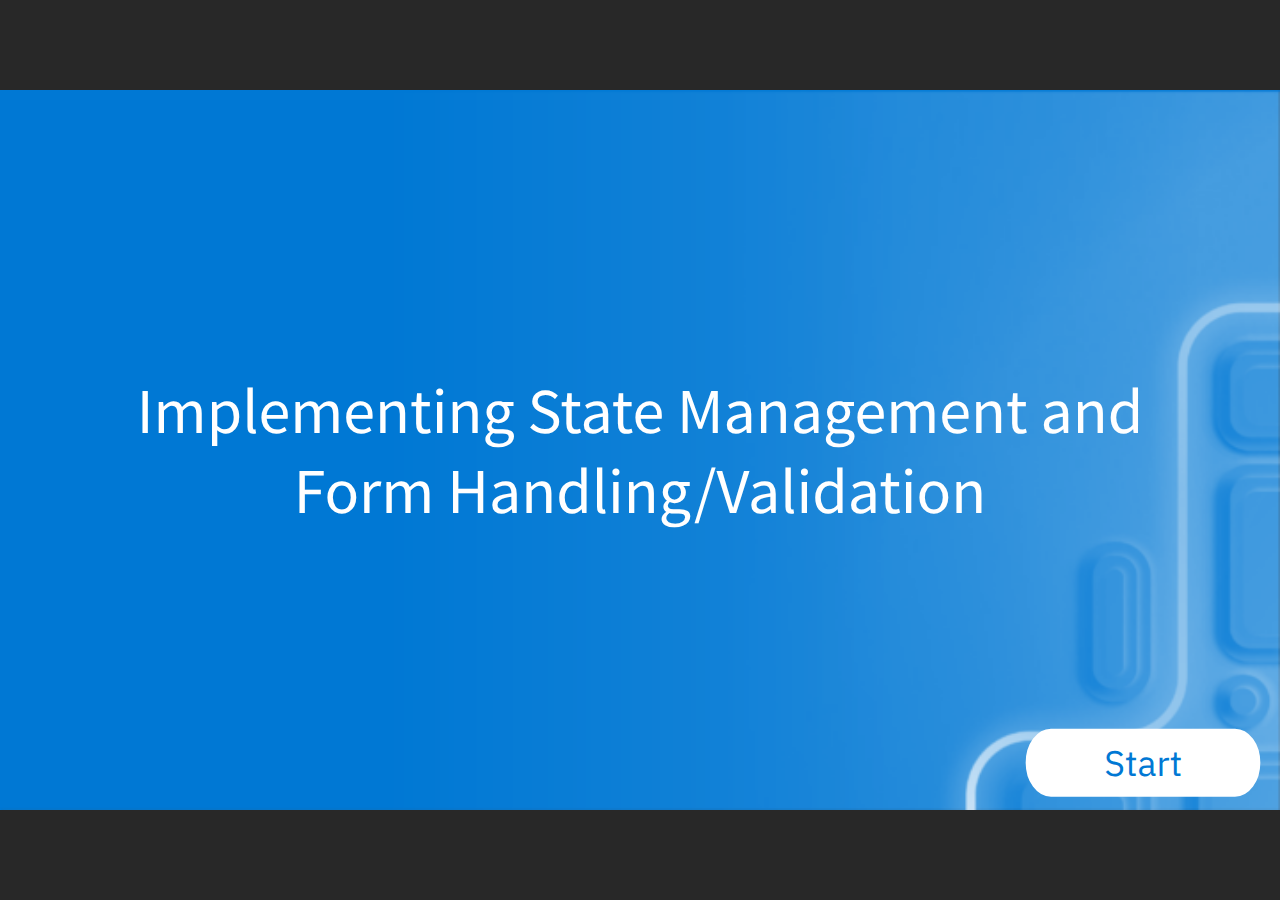
<file: index.html>
﻿<!doctype html>
<html lang="en-US">
<head>
  <meta charset="utf-8">
  <!-- Created using Storyline 360 x64 - http://www.articulate.com  -->
  <!-- version: 3.95.33670.0 -->
  <title>Implementing State Management etc.</title>
  <meta http-equiv="x-ua-compatible" content="IE=edge"/>
  <meta name="viewport" content="width=device-width,initial-scale=1,user-scalable=no,shrink-to-fit=no,minimal-ui"/>
  <meta name="apple-mobile-web-app-capable" content="yes"/>
  <style>
    html, body { height: 100%; padding: 0; margin: 0 }
    #app { height: 100%; width: 100%; }
  </style>

  <script>
    window.DS = {};
    window.globals = {
      DATA_PATH_BASE: '',
      HAS_FRAME: true,
      HAS_SLIDE: true,

      lmsPresent: false,
      tinCanPresent: false,
      cmi5Present: false,
      aoSupport: false,
      scale: 'noscale',
      captureRc: false,
      browserSize: 'optimal',
      bgColor: '#282828',
      features: 'DropInAcc,DropInBase,DropInCore,DropInInteractions,DropInMisc,DropInVectors,DropInVideo,LayerPresentAsDialog,MultipleQuizTracking,UpdatedThemeEditor',
      themeName: 'unified',
      preloaderColor: '#FFFFFF',
      suppressAnalytics: false,
      productChannel: 'stable',
      publishSource: 'storyline',
      aid: 'aid|ec1426b3-023f-4ed3-86a6-291b0afe7aa1',
      cid: 'f521e313-624e-496b-87a6-c49cd3f08695',
      playerVersion: '3.95.33670.0',
      publishTimestamp: '2025-01-08T19:35:07.4434983Z',
      maxIosVideoElements: 10,
      connectionSettings: { message: 'You%20are%20offline.%20Trying%20to%20reconnect...', useDarkTheme: false, mode: 'disabled' },
      hasFeature: function(feature) {
        return this.features.split(',').includes(feature);
      },
      
      parseParams: function(qs) {
        if (window.globals.parsedParams != null) {
          return window.globals.parsedParams;
        }
        qs = (qs || window.location.search.substr(1)).split('+').join(' ');
        var params = {},
            tokens,
            re = /[?&]?([^=]+)=([^&]*)/g;

        while (tokens = re.exec(qs)) {
          params[decodeURIComponent(tokens[1]).trim()] =
            decodeURIComponent(tokens[2]).trim();
        }
        window.globals.parsedParams = params;
        return params;
      }

    };
  </script>
  <script>
    var isIe11 = ('ActiveXObject' in window || window.MSBlobBuilder != null)
      && window.msCrypto != null && !window.ActiveXObject;
    if (isIe11) {
      window.globals.unsupportedBrowser = true;
      document.write(atob('[base64]'));
    }
  </script>

  <script>
    if (window.globals.hasFeature('MultiLanguageSinglePackageSupport')) {
      
      
    }
  </script>

  
  <script>window.THREE = { };</script>
  
</head>
<body style="background: #282828" class="cs-HTML theme-unified">
  <!-- 360 -->
  <script>!function(){var e,i=/iPhone/i,o=/iPod/i,n=/iPad/i,t=/\biOS-universal(?:.+)Mac\b/i,r=/\bAndroid(?:.+)Mobile\b/i,a=/Android/i,d=/(?:SD4930UR|\bSilk(?:.+)Mobile\b)/i,p=/Silk/i,l=/Windows Phone/i,u=/\bWindows(?:.+)ARM\b/i,b=/BlackBerry/i,s=/BB10/i,c=/Opera Mini/i,f=/\b(CriOS|Chrome)(?:.+)Mobile/i,h=/Mobile(?:.+)Firefox\b/i,v=function(e){return void 0!==e&&"MacIntel"===e.platform&&"number"==typeof e.maxTouchPoints&&e.maxTouchPoints>1&&"undefined"==typeof MSStream};e=function(e){var m={userAgent:"",platform:"",maxTouchPoints:0};e||"undefined"==typeof navigator?"string"==typeof e?m.userAgent=e:e&&e.userAgent&&(m={userAgent:e.userAgent,platform:e.platform,maxTouchPoints:e.maxTouchPoints||0}):m={userAgent:navigator.userAgent,platform:navigator.platform,maxTouchPoints:navigator.maxTouchPoints||0};var g=m.userAgent,y=g.split("[FBAN");void 0!==y[1]&&(g=y[0]),void 0!==(y=g.split("Twitter"))[1]&&(g=y[0]);var A=function(e){return function(i){return i.test(e)}}(g),w={apple:{phone:A(i)&&!A(l),ipod:A(o),tablet:!A(i)&&(A(n)||v(m))&&!A(l),universal:A(t),device:(A(i)||A(o)||A(n)||A(t)||v(m))&&!A(l)},amazon:{phone:A(d),tablet:!A(d)&&A(p),device:A(d)||A(p)},android:{phone:!A(l)&&A(d)||!A(l)&&A(r),tablet:!A(l)&&!A(d)&&!A(r)&&(A(p)||A(a)),device:!A(l)&&(A(d)||A(p)||A(r)||A(a))||A(/\bokhttp\b/i)},windows:{phone:A(l),tablet:A(u),device:A(l)||A(u)},other:{blackberry:A(b),blackberry10:A(s),opera:A(c),firefox:A(h),chrome:A(f),device:A(b)||A(s)||A(c)||A(h)||A(f)},any:!1,phone:!1,tablet:!1};return w.any=w.apple.device||w.android.device||w.windows.device||w.other.device,w.phone=w.apple.phone||w.android.phone||w.windows.phone,w.tablet=w.apple.tablet||w.android.tablet||w.windows.tablet,w}(),"object"==typeof exports&&"undefined"!=typeof module?module.exports=e:"function"==typeof define&&define.amd?define((function(){return e})):this.isMobile=e}();
    window.isMobile.apple.tablet = window.isMobile.apple.tablet ||
      (navigator.platform === 'MacIntel' && navigator.maxTouchPoints > 1);
    window.isMobile.apple.device = window.isMobile.apple.device || window.isMobile.apple.tablet;
    window.isMobile.tablet = window.isMobile.tablet || window.isMobile.apple.tablet;
    window.isMobile.any = window.isMobile.any || window.isMobile.apple.tablet;
  </script>

  <div id="focus-sink" tabindex="-1"></div>

  <div id="preso"></div>
  <script>
    (function() {

      var classTypes = [ 'desktop', 'mobile', 'phone', 'tablet' ];

      var addDeviceClasses = function(prefix, testObj) {
        var curr, i;
        for (i = 0; i < classTypes.length; i++) {
          curr = classTypes[i];
          if (testObj[curr]) {
            document.body.classList.add(prefix + curr);
          }
        }
      };

      var params = window.globals.parseParams(),
          isDevicePreview = params.devicepreview === '1',
          isPhoneOverride = params.deviceType === 'phone' || (isDevicePreview && params.phone == '1'),
          isTabletOverride = (params.deviceType === 'tablet' || isDevicePreview) && !isPhoneOverride,
          isMobileOverride = isPhoneOverride || isTabletOverride;

      var deviceView = {
        desktop: !window.isMobile.any && !isMobileOverride,
        mobile: window.isMobile.any || isMobileOverride,
        phone: isPhoneOverride || (window.isMobile.phone && !isTabletOverride),
        tablet: isTabletOverride || window.isMobile.tablet
      };

      window.globals.deviceView = deviceView;
      window.isMobile.desktop = !window.isMobile.any;
      window.isMobile.mobile = window.isMobile.any;

      addDeviceClasses('view-', deviceView);

    })();
  </script>
  
  <script src='story_content/triggers.js' type=text/javascript></script>
<script src='story_content/user.js' type=text/javascript></script>
  <div class="slide-loader"></div>

  <script>
    var doc = document, loader = doc.body.querySelector('.slide-loader'); [ 1, 2, 3 ].forEach(function(n) { var d = doc.createElement('div'); d.style.backgroundColor = window.globals.preloaderColor; d.classList.add('mobile-loader-dot'); d.classList.add('dot' + n); loader.appendChild(d); });
  </script>

  <div class="mobile-load-title-overlay" style="display: none">
    <div class="mobile-load-title">Implementing State Management etc.</div>
  </div>

  <div class="mobile-chrome-warning"></div>

  
<style>
  .warn-connection-dialog {
    display: none;
    background: transparent;
    pointer-events: all;
    position: fixed;
    left: 0;
    top: 0;
    width: 100%;
    height: 100%;
    z-index: 999;
  }

  .warn-connection-content {
    pointer-events: all;
    border-radius: 4px;
    background: white;
    border: 1px solid #E7E7E7;
    color: #333333;
    box-shadow: 0 2px 4px rgba(0, 0, 0, 0.25);
    transition: all 150ms ease-out;
    position: absolute;
    white-space: nowrap;
  }

  .view-phone.is-landscape .warn-connection-content {
    left: 23px;
    bottom: 23px;
  }

  .view-tablet.is-landscape .warn-connection-content {
    left: 50%;
    top: 20px;
    transform: translateX(-50%);
  }

  .view-mobile.is-portrait .warn-connection-content {
    transform: translate(-50%, calc(-100% - 15px));
  }

  .warn-connection-content p {
    display: inline-block;
    margin: 0 8px 0 0;
    line-height: 33px;
    font-size: 11px;
  }

  .warn-connection-content svg {
    position: relative;
    vertical-align: middle;
    margin: 0 2px 2px 8px;
  }

  .view-desktop .warn-connection-content {
    left: 1.5em;
    bottom: 1.5em;
  }

  .view-desktop .warn-connection-content p {
    font-size: 1.1em;
  }

  .is-offline .warn-connection-dialog {
    display: block;
  }

  .is-offline .cs-panel * {
    pointer-events: none !important;
  }

  .is-offline .cs-panel {
    pointer-events: all !important;
  }

  .is-offline #nav-controls * {
    pointer-events: none !important;
  }

  .is-offline #nav-controls {
    pointer-events: all !important;
  }
</style>

<div class="warn-connection-dialog" role="alertdialog" aria-modal="true" tabindex="0" aria-labelledby="warn-connection-message">
  <div class="warn-connection-content">
    <svg width="17" height="15" viewBox="0 0 17 15" xmlns="http://www.w3.org/2000/svg">
      <path fill="#8F0000" stroke="white" d="M16.07,12.98 L15.88,12.23 L9.51,1.21 C8.97,0.26,7.6,0.26,7.06,1.21 L0.69,12.23 C0.15,13.16,0.81,14.36,1.91,14.36 H14.65 C15.47,14.36,16.05,13.7,16.07,12.98 Z"/>
      <path fill="white" stroke="white" d="M8.58,5.5 C8.35,5.28,8.5,5.35,8.21,5.32 C8.09,5.35,7.97,5.49,7.96,5.67 C7.97,5.79,7.98,5.92,7.98,6.04 L7.98,6.04 C7.99,6.17,8,6.31,8.01,6.43 L8.01,6.44 C8.03,6.92,8.06,7.41,8.09,7.9 L8.09,7.9 C8.12,8.39,8.14,8.88,8.17,9.37 C8.17,9.39,8.18,9.42,8.2,9.44 C8.23,9.46,8.25,9.47,8.28,9.47 C8.31,9.47,8.34,9.46,8.35,9.44 C8.37,9.43,8.38,9.4,8.39,9.35 L8.39,9.34 C8.39,9.24,8.4,9.15,8.4,9.05 L8.4,9.05 C8.41,8.96,8.41,8.86,8.42,8.75 C8.43,8.44,8.45,8.12,8.47,7.81 L8.47,7.81 C8.49,7.49,8.51,7.18,8.53,6.87 C8.55,6.46,8.56,6.05,8.59,5.64 L8.6,5.62 C8.6,5.57,8.59,5.53,8.58,5.5 L8.21,5.32 Z"/>
      <circle fill="white" stroke="white" cx="8.3" cy="11.35" r="0.3"/>
    </svg>
    <p id="warn-connection-message">You are offline. Trying to reconnect...</p>
  </div>
</div>

<script>
  (function() {
    window.DS.connection = {
      warningShown: false,
      assets: {},
      loadingAssetGroup: false,
      retryDelay: 500
    };

    var connectionSettings = window.globals.connectionSettings || {};

    var useConnectionMessages = window.AbortController != null &&
      window.location.protocol != 'file:' &&
      connectionSettings.mode === 'normal';

    window.DS.connection.useConnectionMessages = useConnectionMessages;

    var assetCount = 0;
    var checkLoadedId;


    if (useConnectionMessages && connectionSettings != null) {
      var contentEl = document.querySelector('.warn-connection-content');
      var messageEl = contentEl.querySelector('p');

      if (connectionSettings.useDarkTheme) {
        contentEl.style.borderColor = '#BABBBA';
        contentEl.style.backgroundColor = '#282828';
        contentEl.style.color = '#FFFFFF';
      }

      if (connectionSettings.message != null) {
        messageEl.textContent = window.decodeURIComponent(connectionSettings.message);
      }
    }

    function checkAssetsReady() {
      for (var i in DS.connection.assets) {
        if (!DS.connection.assets[i].success) {
          return false;
        }
      }
      return true;
    }

    function stopAssetGroup() {
      if (!useConnectionMessages) { return; }

      assetCount = 0;

      DS.connection.oldAssetGroup = DS.connection.assets;
      DS.connection.assets = {};
      DS.connection.loadingAssetGroup = false;
      clearInterval(checkLoadedId);
    }

    function startAssetGroup() {
      if (!useConnectionMessages) { return; }
      var ticks = 0;
      clearInterval(checkLoadedId);
      checkLoadedId = setInterval(function() {
        var loaded = 0;
        if (assetCount === 0 && loaded === 0) {
          clearInterval(checkLoadedId);
          return;
        }

        for (var i in DS.connection.assets) {
          if (DS.connection.assets[i].success) {
            loaded++;
          }
        }

        if (assetCount === loaded && checkAssetsReady()) {
          for (var i in DS.connection.assets) {
            if (DS.connection.assets[i].action) {
              DS.connection.assets[i].action();
            }
          }
          hideWarning();
          stopAssetGroup();
        }
      }, 100)
    }

    function requiredAsset(url, action, retry, type) {
      if (!useConnectionMessages) { return; }
      if (DS.connection.assets[url]) { return; }

      DS.connection.assets[url] = {
        success: false, action: action, retry: retry, type: type
      };
      assetCount = Object.keys(DS.connection.assets).length;
      if (!DS.connection.loadingAssetGroup) {
        startAssetGroup();
      }
      DS.connection.loadingAssetGroup = true;
    }

    function assetLoaded(url) {
      if (!useConnectionMessages) { return; }
      if (DS.connection.assets[url]) {
        DS.connection.assets[url].success = true;
      }
    }

    function assetFailed(url) {
      if (!useConnectionMessages) { return; }
      if (!DS.connection.assets[url]) {
        if (/\.js$/.test(url) && url.indexOf('transcripts') === -1) {
          setTimeout(function() {
            if (DS.connection.lastSlideLoaded != null) {
              DS.connection.lastSlideLoaded();
            }
          }, DS.connection.retryDelay);
        }
        return;
      }
      if (!DS.connection.warningShown) { showWarning(); }
      if (DS.connection.assets[url].retry) {
        setTimeout(function() {
          if (!DS.connection.assets[url].success) {
            DS.connection.assets[url].retry()
          }
        }, DS.connection.retryDelay);
      }
    }

    function hideWarning() {
      document.body.classList.remove('is-offline');
      DS.connection.warningShown = false;
      enableKeys();
    }
    DS.connection.hideWarning = hideWarning

    function showWarning(btn) {
      document.body.classList.add('is-offline')
      DS.connection.warningShown = true;
      updateWarningPosition();
      disableKeys();
    }

    function updateWarningPosition() {
      if (!DS.connection.warningShown) {
        return;
      }

      var isPortrait = document.body.classList.contains('is-portrait');
      var isMobile = document.body.classList.contains('view-mobile');
      var warningEl = document.querySelector('.warn-connection-content');

      if (isPortrait && isMobile) {
        var slide = document.querySelector('.primary-slide');
        var slideRect = slide != null
          ? slide.getBoundingClientRect()
          : { top: window.innerHeight, left: 0, width: window.innerWidth };

        warningEl.style.top = `${slideRect.top}px`
        warningEl.style.left = `${slideRect.left + slideRect.width / 2}px`
      } else {
        warningEl.style.top = null;
        warningEl.style.left = null;
      }

      window.requestAnimationFrame(updateWarningPosition);
    }

    function onDisableKeyDown(e) {
      e.preventDefault();
      e.stopImmediatePropagation();
    }

    function onDisableKeyUp(e) {
      e.preventDefault();
      e.stopImmediatePropagation();
    }

    var accStyle = document.createElement('style');
    var warnDialogEl = document.querySelector('.warn-connection-dialog');

    function disableKeys() {
      if (DS.views && DS.views.nsStack && DS.views.nsStack.length === 1) {
        DS.views.nsStack[0].tabReachable = false
        DS.views.nsStack[0].updateTabIndex(true, true);
      }

      accStyle.innerHTML = '.acc-shadow-dom { display: none; }';
      document.body.appendChild(accStyle);

      warnDialogEl.parentNode.append(warnDialogEl);
      warnDialogEl.focus();
    }

    function enableKeys() {
      accStyle.remove();
      if (DS.views && DS.views.nsStack && DS.views.nsStack.length === 1 && DS.views.nsStack[0].name === '_frame') {
        DS.views.nsStack[0].tabReachable = true;
        DS.views.nsStack[0].updateTabIndex();
      }
    }

    // these will all be noops if the feature flag isn't set in
    // the data and `window.globals.features`
    DS.connection.requiredAsset = requiredAsset;
    DS.connection.assetLoaded = assetLoaded;
    DS.connection.assetFailed = assetFailed;
    DS.connection.stopAssetGroup = stopAssetGroup;
    DS.connection.startAssetGroup = startAssetGroup;
  })();
</script>


  <script>
    
    if (window.autoSpider && window.vInterfaceObject) {
      document.querySelector('.mobile-load-title-overlay').style.display = 'none';
    }
  </script>

  

  <link rel="stylesheet" href="html5/data/css/output.min.css" data-noprefix/>
</body>
<script src="html5/lib/scripts/bootstrapper.min.js"></script>
</html>
</file>
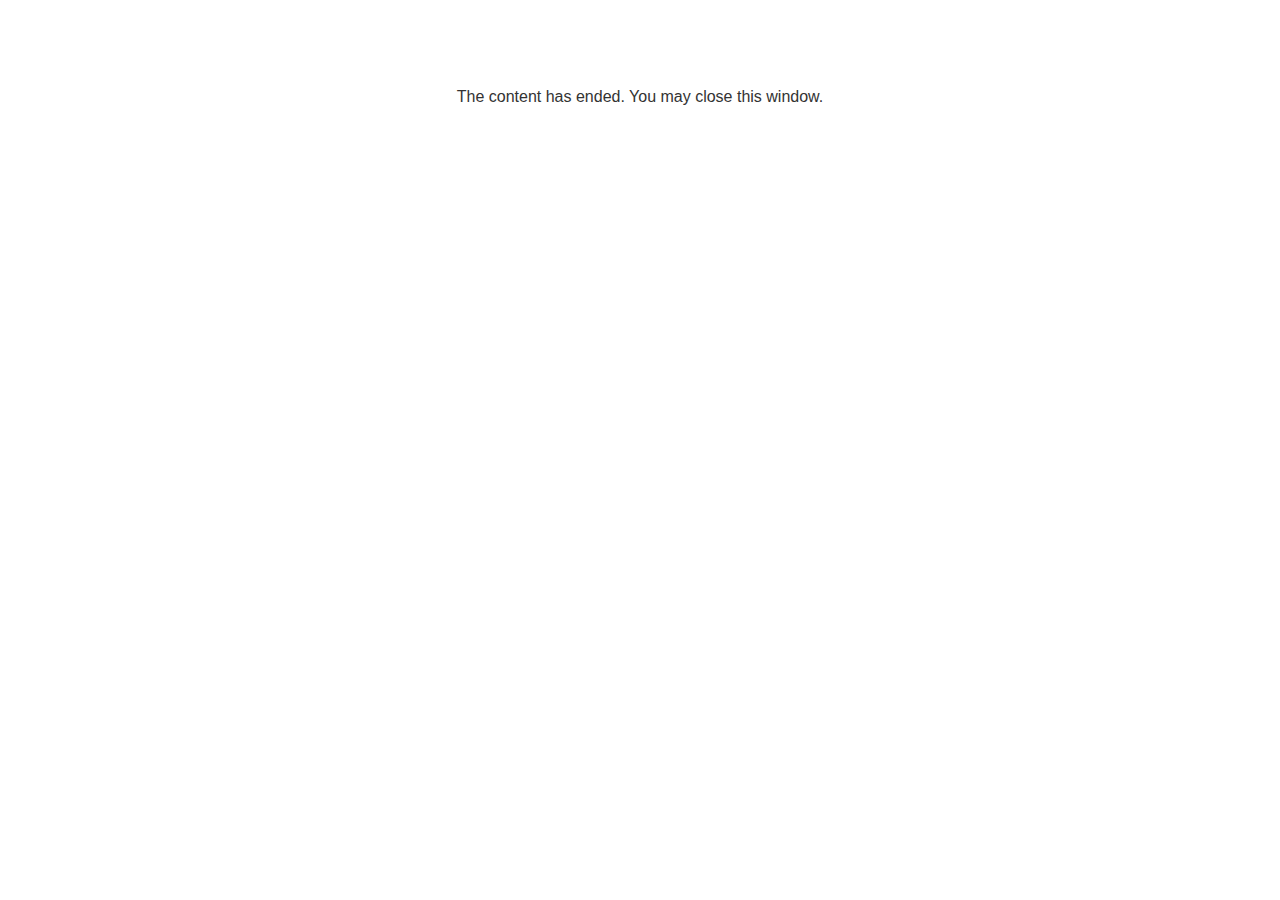
<file: lms/goodbye.html>
<!doctype html>
<html>
<body style="background-color: #ffffff;">

<p role="alert" style="color: #333333;font-family: Lato, articulate, tahoma, arial;font-size: medium;text-align: center;">
<br><br><br><br>
The content has ended. You may close this window.
</p>

</body>
</html>
</file>
